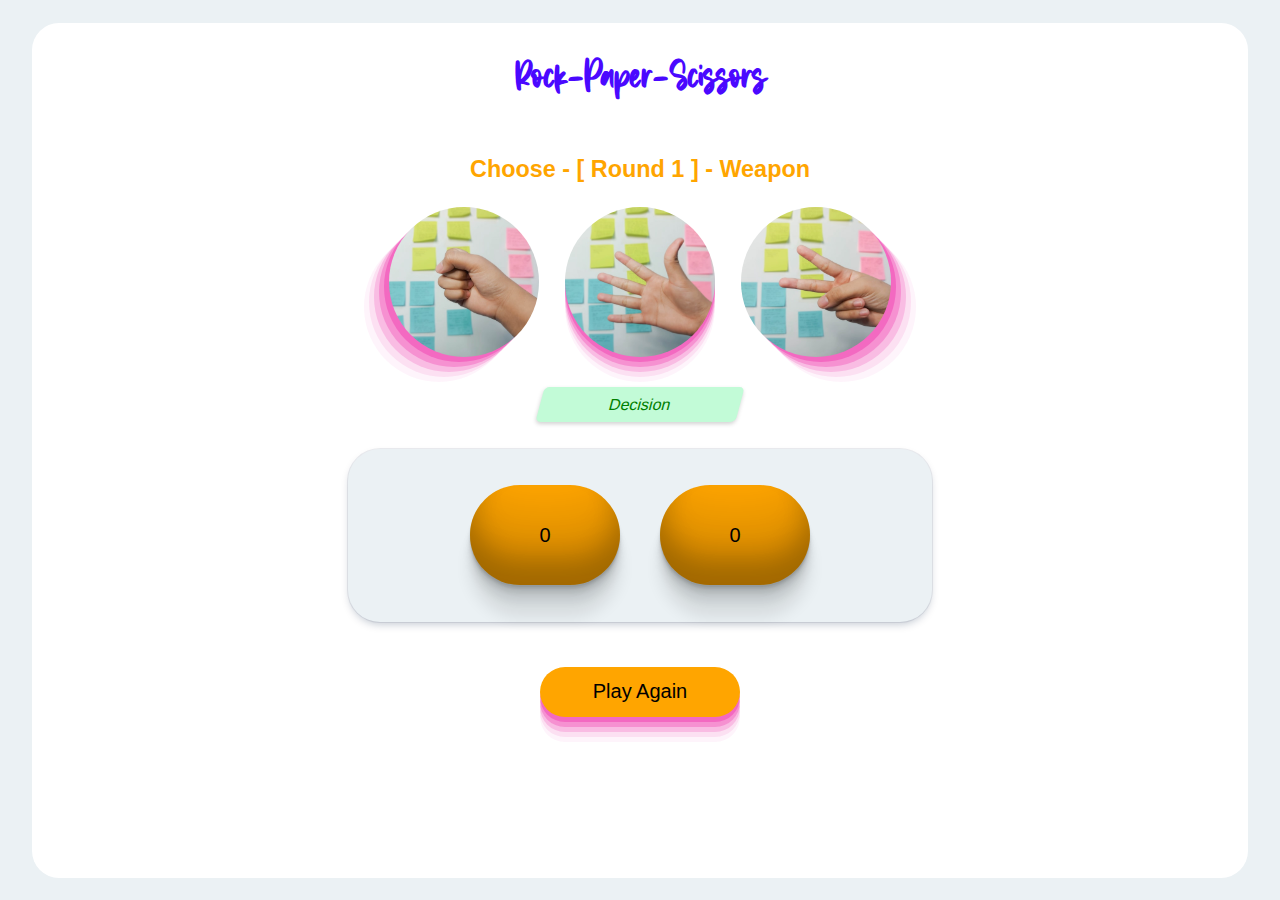
<file: index.html>
<!DOCTYPE html>
<html lang="en">
<head>
    <meta charset="UTF-8">
    <meta http-equiv="X-UA-Compatible" content="IE=edge">
    <meta name="viewport" content="width=device-width, initial-scale=1.0">
    <title>Rock-Paper-Scissors</title>
    <link rel="stylesheet" href="./style.css">
    <script src="./index.js" defer></script>
</head>
<body > 

    
    <section class="overlay">
        <h1 class="overlay-heading"></h1>
    </section>



    <section class="entire-page">

        <div class="module-one">
            <h1 class="main-heading" href="./index.html">Rock-Paper-Scissors</h1>
        </div>

        <div class="module-two">
            <h3 class="heading-three">Choose - [ Round 1 ] - Weapon</h3>
        </div>


        <div class="module-three">
            <div class="rock-div"></div>
            <div class="paper-div"></div>
            <div class="scissors-div"></div>
        </div>

        <div class="module-extra">
            <p class="decision-paragraph">Decision</p>
        </div>

        <div class="module-four">
            <div class="score-update-player">
                <p class="player-score-counter">0</p>
            </div>
            <div class="score-update-computer">
                <p class="computer-score-counter">0</p>
            </div>
        </div>

        <div class="module-five">
            <button class="play-again">Play Again</button>
        </div>


    </section>

    
</body>
</html>
</file>
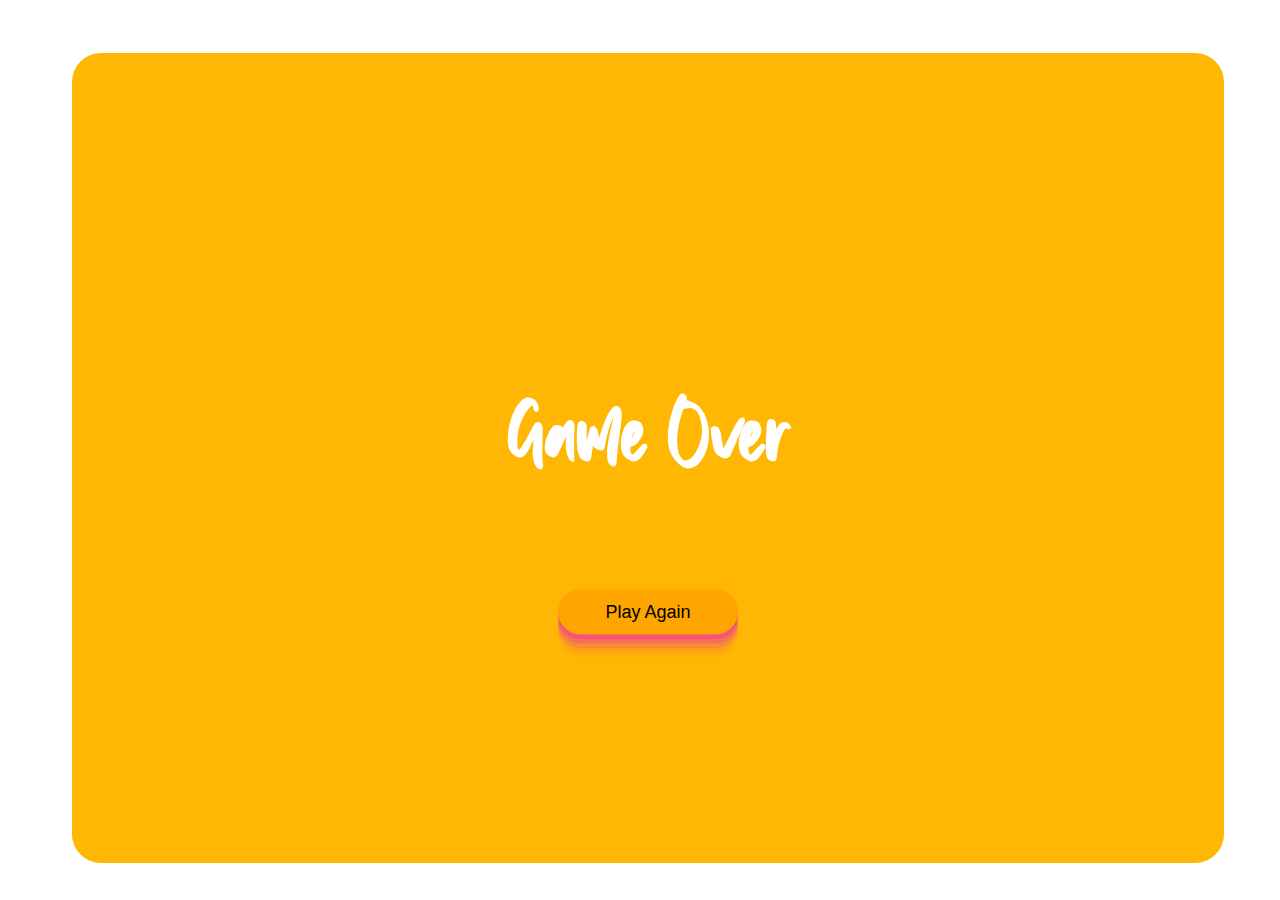
<file: pagetwo.html>
<!DOCTYPE html>
<html lang="en">
<head>
    <meta charset="UTF-8">
    <meta http-equiv="X-UA-Compatible" content="IE=edge">
    <meta name="viewport" content="width=device-width, initial-scale=1.0">
    <title>Game Over</title>
    <link rel="stylesheet" href="./style2.css">


</head>
<body>

    <section class="overlay">
        <h3>Game Over</h3>

        <div class="go-back">
            <button class="play-again-two">Play Again</button>
        </div>
    </section>


    <script>

        const gameOverBtn = document.querySelector('.play-again-two');
        gameOverBtn.addEventListener('click', newGame)


        // Play game again after it's completed to round 10
        function newGame() {
            window.location.href = "./index.html";
        }

    </script>

   
    
</body>
</html>
</file>
<file: style.css>
@font-face {
    font-family: 'MemphisRiver';
    src: url(./fonts/Memphis\ River.otf) format('opentype');
}
body {
    margin: 0;
    padding: 0;
    font-family: -apple-system, BlinkMacSystemFont, 'Segoe UI', Roboto, Oxygen, Ubuntu, Cantarell, 'Open Sans', 'Helvetica Neue', sans-serif;
    background-color: #ebf1f4;
    display: flex;
    justify-content: center;
    color: black;
    
}


.entire-page {
    margin-top: 2.5vh;
    background-color: #FFFFff;
    display: flex;
    flex-direction: column;
    align-items: center;
    width: 95vw;
    height: 95vh;
    border-radius: 3vh;
}

.main-heading {
    font-family: 'MemphisRiver', sans-serif;
    font-size: 40px;
    color: #4a08ff;
    cursor: pointer;

}

.module-two {
    color: #ffa500;
    font-size: 20px;

}


.module-three {
    display: flex;
    gap: 2vw;

}


.rock-div, .paper-div, .scissors-div {
    width: 150px;
    height: 150px;
    background-color:#ffa500;
    border-radius: 10em;
    /*border: 2px solid #d6ff00 ;*/
    transition: 1.1s;
    cursor: pointer;
}


.rock-div {
    background-image: url(./images/Rock.jpg);
    background-size: cover;
    background-position: center;
    box-shadow: rgba(240, 46, 170, 0.4) -5px 5px, rgba(240, 46, 170, 0.3) -10px 10px, rgba(240, 46, 170, 0.2) -15px 15px, rgba(240, 46, 170, 0.1) -20px 20px, rgba(240, 46, 170, 0.05) -25px 25px;

}

.paper-div {
    background-image: url(./images/Paper.jpg);
    background-size: cover;
    background-position: center;
    box-shadow: rgba(240, 46, 170, 0.4) 0px 5px, rgba(240, 46, 170, 0.3) 0px 10px, rgba(240, 46, 170, 0.2) 0px 15px, rgba(240, 46, 170, 0.1) 0px 20px, rgba(240, 46, 170, 0.05) 0px 25px;

}

.scissors-div {
    background-image: url(./images/Scissors.jpg);
    background-size: cover;
    background-position: center;
    box-shadow: rgba(240, 46, 170, 0.4) 5px 5px, rgba(240, 46, 170, 0.3) 10px 10px, rgba(240, 46, 170, 0.2) 15px 15px, rgba(240, 46, 170, 0.1) 20px 20px, rgba(240, 46, 170, 0.05) 25px 25px;
}


.rock-div:hover, .paper-div:hover, .scissors-div:hover {
    box-shadow: rgba(0, 0, 0, 0.17) 0px -23px 25px 0px inset, rgba(0, 0, 0, 0.15) 0px -36px 30px 0px inset, rgba(0, 0, 0, 0.1) 0px -79px 40px 0px inset, rgba(0, 0, 0, 0.06) 0px 2px 1px, rgba(0, 0, 0, 0.09) 0px 4px 2px, rgba(0, 0, 0, 0.09) 0px 8px 4px, rgba(0, 0, 0, 0.09) 0px 16px 8px, rgba(0, 0, 0, 0.09) 0px 32px 16px;
    transform: scale(0.9);
}


.module-extra {
    margin-top: 30px;
}

.module-extra {
    width: 200px;
    height: 35px;
    text-align: center;
    display: flex;
    align-items: center;
    justify-content: center;
    background: #c2fbd7;    
    transform: skewX(-15deg);
    border-radius: 5px;
    color: #008000;
    box-shadow: rgba(0, 0, 0, 0.18) 0px 2px 4px;
    transition: 1s;
   
}


.module-four {
    background-color: #ebf1f4;
    margin: 5vh 0;
    padding: 3% 10%;
    box-shadow: rgba(9, 30, 66, 0.25) 0px 4px 8px -2px, rgba(9, 30, 66, 0.08) 0px 0px 0px 1px;
    display: flex;
    gap: 40px;
    border-radius: 2em;
    margin-top: 3vh;
    


}


.score-update-player, .score-update-computer {
    width: 150px;
    height: 100px;
    background-color: #ffa500;
    box-shadow: rgba(0, 0, 0, 0.17) 0px -23px 25px 0px inset, rgba(0, 0, 0, 0.15) 0px -36px 30px 0px inset, rgba(0, 0, 0, 0.1) 0px -79px 40px 0px inset, rgba(0, 0, 0, 0.06) 0px 2px 1px, rgba(0, 0, 0, 0.09) 0px 4px 2px, rgba(0, 0, 0, 0.09) 0px 8px 4px, rgba(0, 0, 0, 0.09) 0px 16px 8px, rgba(0, 0, 0, 0.09) 0px 32px 16px;
    border-radius: 5em;
    transition: 1s;
    cursor: pointer;
    display: flex;
    justify-content: center;
    align-items: center;
    font-size: 20px;
}

.score-update-computer:hover, .score-update-player:hover {
    box-shadow: rgba(0, 0, 0, 0.35) 0px -50px 36px -28px inset;
    transform: scale(0.9)
}


.module-five > button {
    width: 10em;
    height: 50px;
    background-color: #ffa500;
    border: 0px solid white;
    border-radius: 5vh;
    font-size: 20px;
    box-shadow: rgba(240, 46, 170, 0.4) 0px 5px, rgba(240, 46, 170, 0.3) 0px 10px, rgba(240, 46, 170, 0.2) 0px 15px, rgba(240, 46, 170, 0.1) 0px 20px, rgba(240, 46, 170, 0.05) 0px 25px;
    transition: 1s;
    cursor: pointer;
}


.module-five > button:hover {
    box-shadow: rgba(240, 46, 170, 0.4) 5px 5px, rgba(240, 46, 170, 0.3) 10px 10px, rgba(240, 46, 170, 0.2) 15px 15px, rgba(240, 46, 170, 0.1) 20px 20px, rgba(240, 46, 170, 0.05) 25px 25px;
    transform: scale(0.7);
}
</file>
<file: style2.css>
@font-face {
    font-family: 'MemphisRiver';
    src: url(./fonts/Memphis\ River.otf) format('opentype');
}
.body {
    padding: 0;
    margin:  0;

}

.overlay {
    display: flex;
    justify-content: center;
    align-items: center;
    flex-direction: column;
    font-size: 200%;
    width: 100vw; 
    height: 100vh; 
    background-color: #ffb703; 
    position: absolute; 
    transform: scale(0.9); 
    border-radius: 1em;
}

h3 {
    font-family: 'MemphisRiver', sans-serif;
    font-size: 100px;
    color: white;
    cursor: pointer;

}

.go-back > button {
    width: 10em;
    height: 50px;
    background-color: #ffa500;
    border: 0px solid white;
    border-radius: 5vh;
    font-size: 20px;
    box-shadow: rgba(240, 46, 170, 0.4) 0px 5px, rgba(240, 46, 170, 0.3) 0px 10px, rgba(240, 46, 170, 0.2) 0px 15px, rgba(240, 46, 170, 0.1) 0px 20px, rgba(240, 46, 170, 0.05) 0px 25px;
    transition: 1s;
    cursor: pointer;
}


.go-back > button:hover {
    box-shadow: rgba(240, 46, 170, 0.4) 5px 5px, rgba(240, 46, 170, 0.3) 10px 10px, rgba(240, 46, 170, 0.2) 15px 15px, rgba(240, 46, 170, 0.1) 20px 20px, rgba(240, 46, 170, 0.05) 25px 25px;
    transform: scale(0.7);
}
</file>
